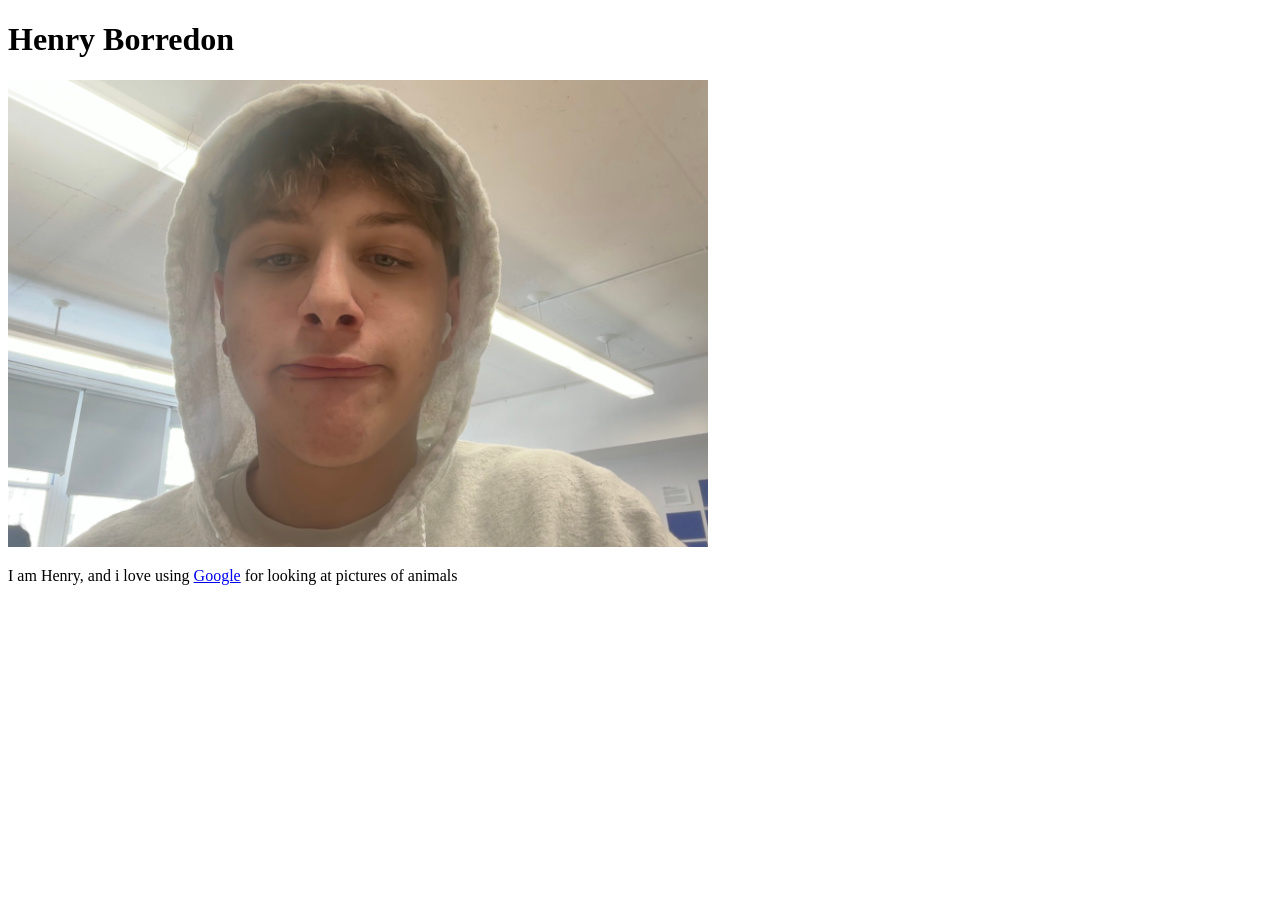
<file: html/index.html>
<!DOCTYPE html>

<html>
    <head>
        <title>My First Website</title>
    </head>
    <body>
        <h1>Henry Borredon</h1>
        <img alt="image" width="700px" src="HBORSHM.jpg">
        <p>I am Henry, and i love using <a href="https://www.google.com">Google</a> for looking at pictures of animals</p>
        <h2>

        </h2>


    </body>
</html>
</file>
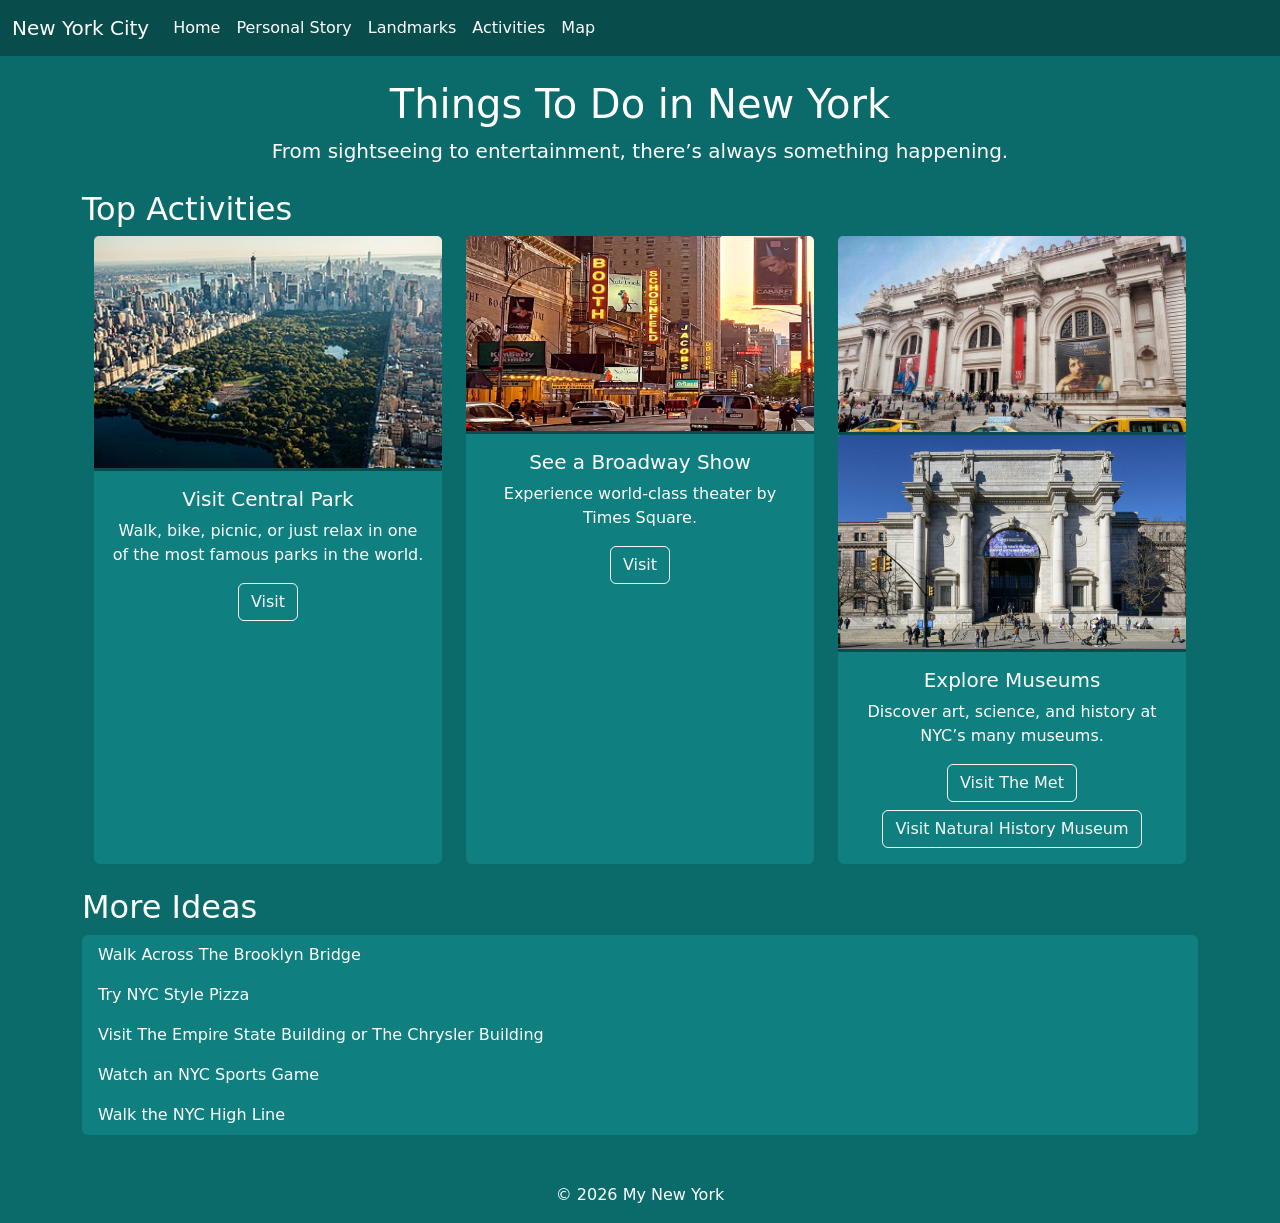
<file: html/activities.html>
<!DOCTYPE html>
<html lang="en">

    <head>
        <title>Activities - My New York</title>
        <meta name="viewport" content="width=device-width, initial-scale=1">

        <link href="https://cdn.jsdelivr.net/npm/bootstrap@5.2/dist/css/bootstrap.min.css" rel="stylesheet">

        <style>
            body {
                background-color: #0b6b6b;
                color: white;
            }

            h1,
            h2,
            h3,
            h4,
            h5,
            h6,
            p {
                color: white;
            }

            .navbar {
                background-color: #084c4c;
            }

            .navbar .navbar-brand,
            .navbar .nav-link {
                color: white !important;
            }

            .card {
                background-color: #0f7f7f;
                border: none;
            }

            .card-text {
                color: white;
            }

            .card-title {
                color: white;
            }

            .card-img-top {
                border-bottom: 3px solid #084c4c;
            }

            .list-group-item {
                background-color: #0f7f7f;
                color: white;
                border: none;
            }

            footer {
                color: white;
            }
        </style>

    </head>

    <body>

        <nav class="navbar navbar-expand-lg">
            <div class="container-fluid">
                <a class="navbar-brand" href="homepage.html">New York City</a>

                <button class="navbar-toggler" type="button" data-bs-toggle="collapse" data-bs-target="#navbarNavAltMarkup">
                    <span class="navbar-toggler-icon"></span>
                </button>

                <div class="collapse navbar-collapse" id="navbarNavAltMarkup">
                    <div class="navbar-nav">
                        <a class="nav-link" href="homepage.html">Home</a>
                        <a class="nav-link" href="menewyork.html">Personal Story</a>
                        <a class="nav-link" href="landmark.html">Landmarks</a>
                        <a class="nav-link active" href="activities.html">Activities</a>
                        <a class="nav-link" href="map.html">Map</a>
                    </div>
                </div>
            </div>
        </nav>

        <div class="container mt-4">

            <header class="text-center mb-4">
                <h1>Things To Do in New York</h1>
                <p class="lead">From sightseeing to entertainment, there’s always something happening.</p>
            </header>

            <section>

                <h2>Top Activities</h2>

                <div class="container text-center">

                    <div class="row g-4">

                        <div class="col-md-4">
                            <div class="card h-100">
                                <img src="park.jpg" class="card-img-top" alt="Central Park">
                                <div class="card-body">
                                    <h5 class="card-title">Visit Central Park</h5>
                                    <p class="card-text">Walk, bike, picnic, or just relax in one of the most famous parks in the world.</p>
                                    <a href="https://www.centralparknyc.org/" class="btn btn-outline-light">Visit</a>
                                </div>
                            </div>
                        </div>

                        <div class="col-md-4">
                            <div class="card h-100">
                                <img src="bway.webp" class="card-img-top" alt="Broadway">
                                <div class="card-body">
                                    <h5 class="card-title">See a Broadway Show</h5>
                                    <p class="card-text">Experience world-class theater by Times Square.</p>
                                    <a href="https://www.broadway.com/" class="btn btn-outline-light">Visit</a>
                                </div>
                            </div>
                        </div>

                        <div class="col-md-4">
                            <div class="card h-100">
                                <img src="met.jpg" class="card-img-top" alt="The Met">
                                <img src="naturalhist.jpg" class="card-img-top" alt="Natural History Museum">
                                <div class="card-body">
                                    <h5 class="card-title">Explore Museums</h5>
                                    <p class="card-text">Discover art, science, and history at NYC’s many museums.</p>
                                    <a href="https://www.metmuseum.org/" class="btn btn-outline-light mb-2">Visit The Met</a>
                                    <br>
                                    <a href="https://www.amnh.org/" class="btn btn-outline-light">Visit Natural History Museum</a>
                                </div>
                            </div>
                        </div>

                    </div>

                </div>

            </section>

            <section class="mt-4">

                <h2>More Ideas</h2>

                <ul class="list-group">
                    <li class="list-group-item">Walk Across The Brooklyn Bridge</li>
                    <li class="list-group-item">Try NYC Style Pizza</li>
                    <li class="list-group-item">Visit The Empire State Building or The Chrysler Building</li>
                    <li class="list-group-item">Watch an NYC Sports Game</li>
                    <li class="list-group-item">Walk the NYC High Line</li>
                </ul>

            </section>

            <footer class="text-center mt-5">
                <p>&copy; 2026 My New York</p>
            </footer>

        </div>

    </body>

</html>
</file>
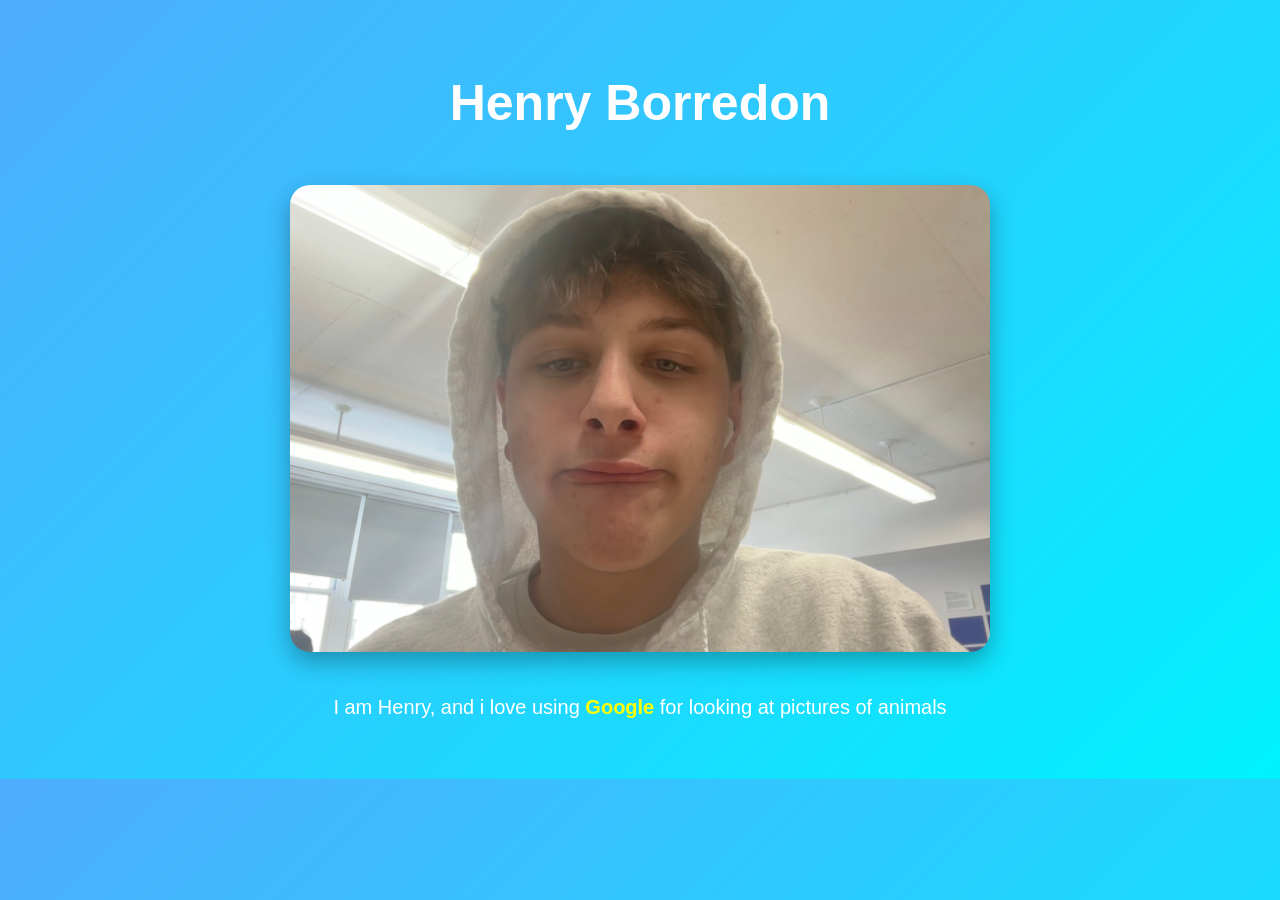
<file: html/css.html>
<!DOCTYPE html>

<html>
    <head>
        <title>My First Website</title>

        <style>
            body {
                font-family: 'Poppins', sans-serif;
                background: linear-gradient(135deg, #4facfe, #00f2fe);
                text-align: center;
                color: white;
                margin: 0;
                padding: 40px;
            }

            h1 {
                font-size: 50px;
                font-weight: 600;
            }

            p {
                font-size: 20px;
            }

            img {
                border-radius: 20px;
                box-shadow: 0px 10px 25px rgba(0,0,0,0.3);
                margin: 20px 0;
            }

            a {
                color: yellow;
                text-decoration: none;
                font-weight: bold;
            }

            a:hover {
                color: orange;
            }
        </style>
    </head>
    <body>
        <h1>Henry Borredon</h1>
        <img alt="image" width="700px" src="HBORSHM.jpg">
        <p>I am Henry, and i love using <a href="https://www.google.com">Google</a> for looking at pictures of animals</p>
        <h2>

        </h2>


    </body>
</html>
</file>
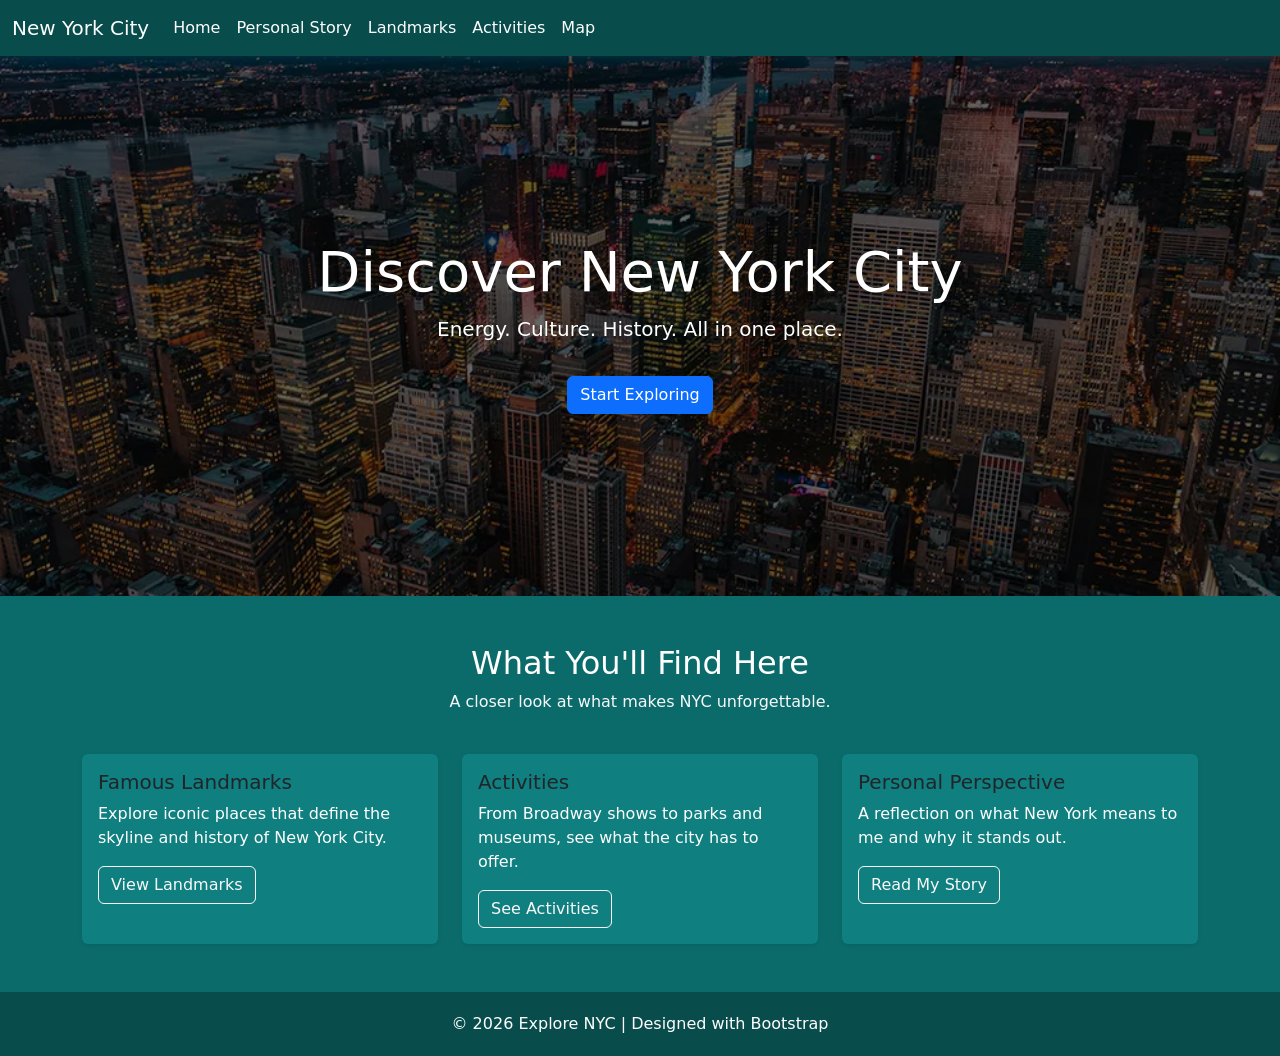
<file: html/homepage.html>
<!DOCTYPE html>
<html lang="en">

    <head>
        <title>Explore NYC</title>
        <meta charset="UTF-8">
        <meta name="viewport" content="width=device-width, initial-scale=1">

        <link href="https://cdn.jsdelivr.net/npm/bootstrap@5.3.2/dist/css/bootstrap.min.css" rel="stylesheet">

        <style>
            body {
                background-color: #0b6b6b;
                color: white;
            }

            h1,
            h2,
            h3,
            h4,
            h5,
            h6,
            p,
            a {
                color: white;
            }

            .navbar {
                background-color: #084c4c;
            }

            .navbar .nav-link,
            .navbar .navbar-brand {
                color: white !important;
            }

            .hero-section {
                background: url('nycskyline.webp') center/cover no-repeat;
                height: 60vh;
                position: relative;
                color: white;
            }

            .hero-overlay {
                background: rgba(0, 0, 0, 0.6);
                height: 100%;
                display: flex;
                align-items: center;
                justify-content: center;
                flex-direction: column;
            }

            .card {
                background-color: #0f7f7f;
                border: none;
            }

            .card-text {
                color: white;
            }

            footer {
                background-color: #084c4c;
                color: white;
                padding: 20px 0;
            }
        </style>
    </head>

    <body>

        <nav class="navbar navbar-expand-lg">
            <div class="container-fluid">
                <a class="navbar-brand" href="homepage.html">New York City</a>
                <button class="navbar-toggler" type="button" data-bs-toggle="collapse" data-bs-target="#navbarNavAltMarkup">
                    <span class="navbar-toggler-icon"></span>
                </button>
                <div class="collapse navbar-collapse" id="navbarNavAltMarkup">
                    <div class="navbar-nav">
                        <a class="nav-link active" href="homepage.html">Home</a>
                        <a class="nav-link" href="menewyork.html">Personal Story</a>
                        <a class="nav-link" href="landmark.html">Landmarks</a>
                        <a class="nav-link" href="activities.html">Activities</a>
                        <a class="nav-link" href="map.html">Map</a>
                    </div>
                </div>
            </div>
        </nav>

        <section class="hero-section">
            <div class="hero-overlay text-center">
                <h1 class="display-4">Discover New York City</h1>
                <p class="lead">Energy. Culture. History. All in one place.</p>
                <a href="landmark.html" class="btn btn-primary mt-3">Start Exploring</a>
            </div>
        </section>

        <div class="container my-5">
            <div class="row text-center mb-4">
                <h2>What You'll Find Here</h2>
                <p class="text-light">A closer look at what makes NYC unforgettable.</p>
            </div>

            <div class="row g-4">

                <div class="col-md-4">
                    <div class="card h-100 shadow-sm">
                        <div class="card-body">
                            <h5 class="card-title">Famous Landmarks</h5>
                            <p class="card-text">
                                Explore iconic places that define the skyline and history of New York City.
                            </p>
                            <a href="landmark.html" class="btn btn-outline-light">View Landmarks</a>
                        </div>
                    </div>
                </div>

                <div class="col-md-4">
                    <div class="card h-100 shadow-sm">
                        <div class="card-body">
                            <h5 class="card-title">Activities</h5>
                            <p class="card-text">
                                From Broadway shows to parks and museums, see what the city has to offer.
                            </p>
                            <a href="activities.html" class="btn btn-outline-light">See Activities</a>
                        </div>
                    </div>
                </div>

                <div class="col-md-4">
                    <div class="card h-100 shadow-sm">
                        <div class="card-body">
                            <h5 class="card-title">Personal Perspective</h5>
                            <p class="card-text">
                                A reflection on what New York means to me and why it stands out.
                            </p>
                            <a href="menewyork.html" class="btn btn-outline-light">Read My Story</a>
                        </div>
                    </div>
                </div>

            </div>
        </div>

        <footer class="text-center">
            <p class="mb-0">© 2026 Explore NYC | Designed with Bootstrap</p>
        </footer>

    </body>

</html>
</file>
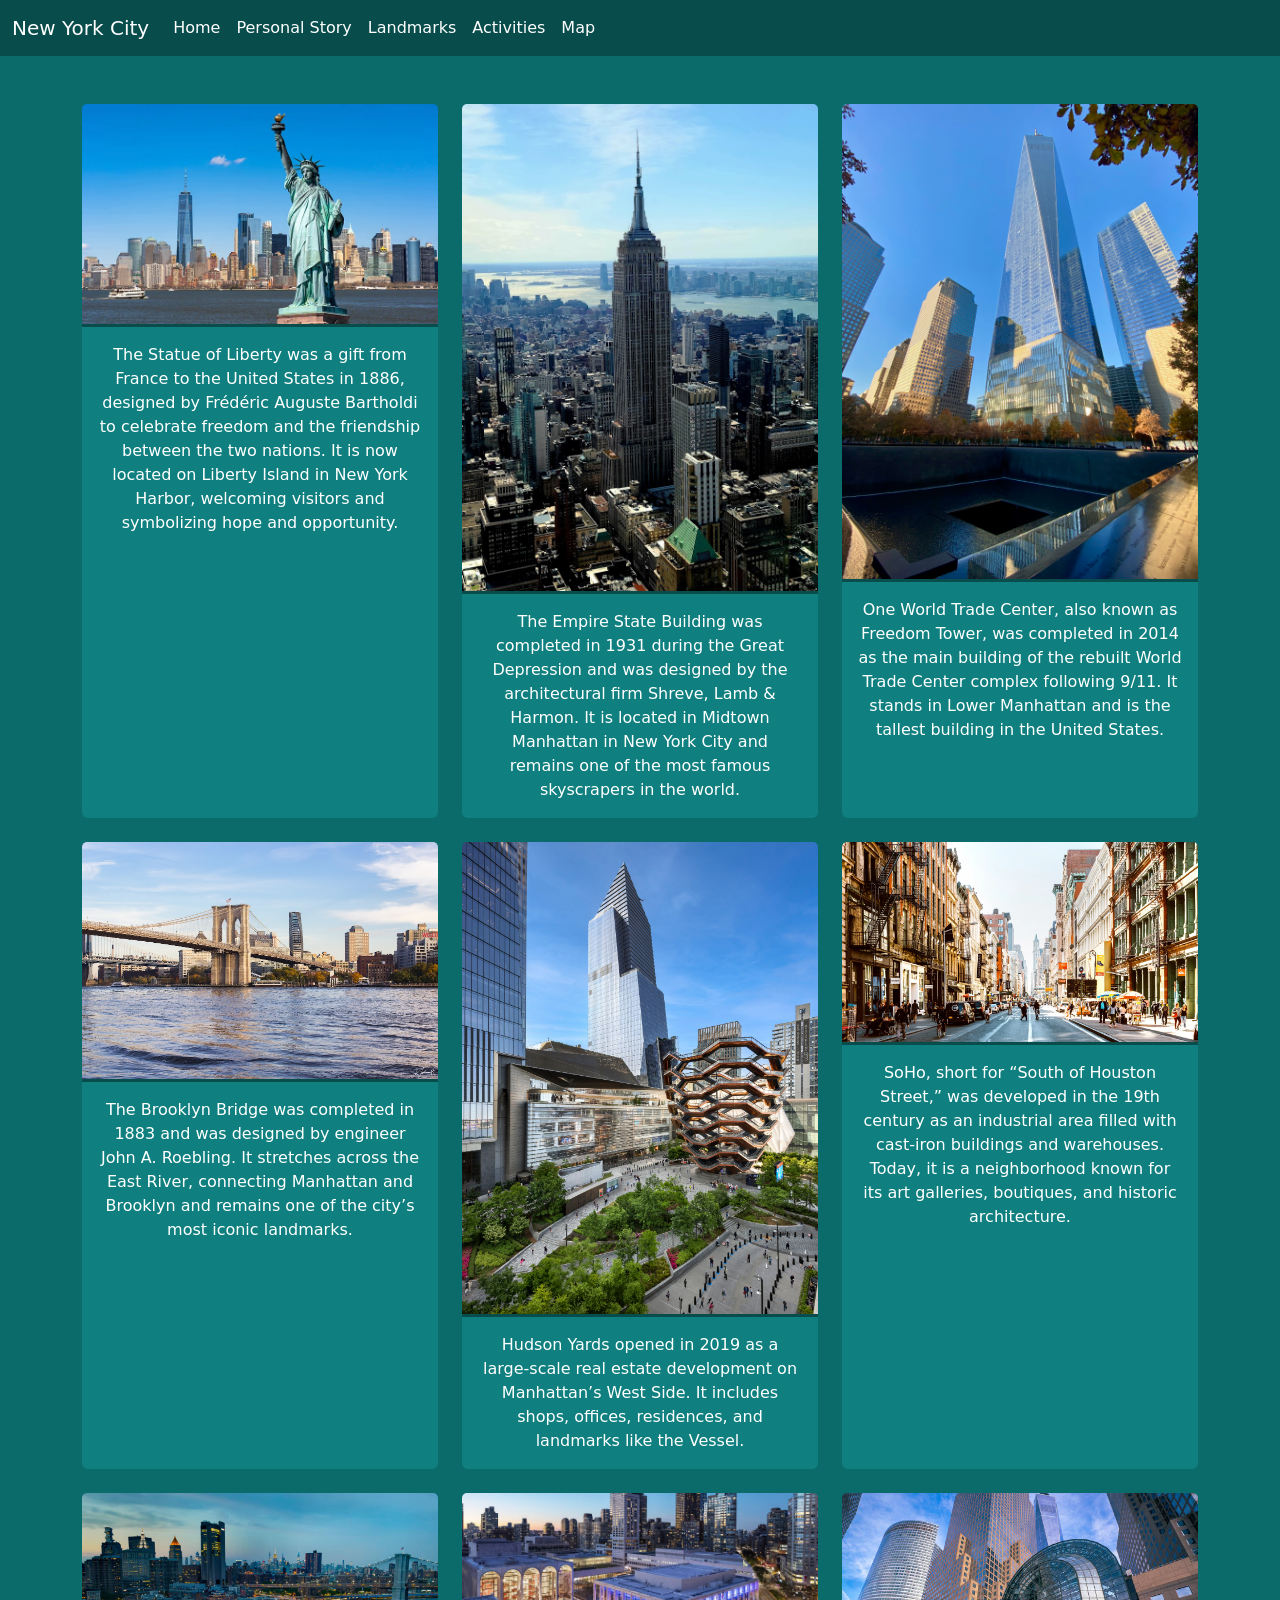
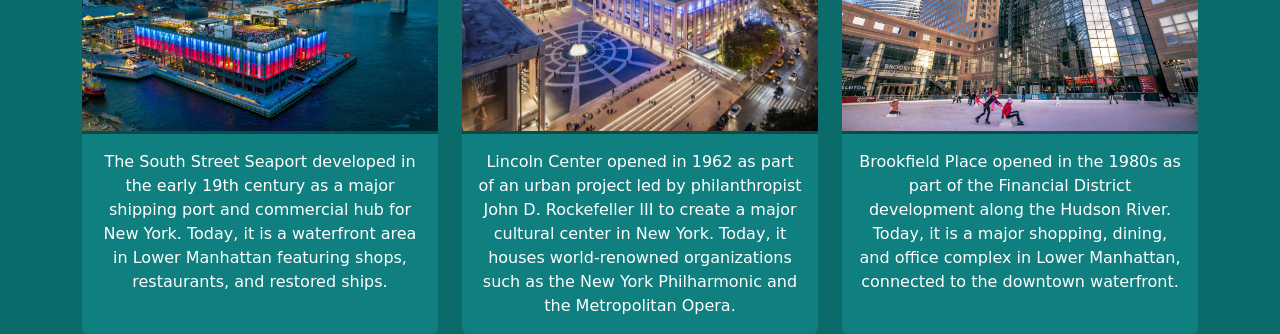
<file: html/landmark.html>
<!DOCTYPE html>
<html lang="en">

    <head>
        <title>Landmark - My New York</title>
        <meta name="viewport" content="width=device-width, initial-scale=1">

        <link href="https://cdn.jsdelivr.net/npm/bootstrap@5.2/dist/css/bootstrap.min.css" rel="stylesheet">

        <style>
            body {
                background-color: #0b6b6b;
                color: white;
            }

            h1,
            h2,
            h3,
            h4,
            h5,
            h6,
            p {
                color: white;
            }

            .navbar {
                background-color: #084c4c;
            }

            .navbar .navbar-brand,
            .navbar .nav-link {
                color: white !important;
            }

            .card {
                background-color: #0f7f7f;
                border: none;
            }

            .card-text {
                color: white;
            }

            .card-img-top {
                border-bottom: 3px solid #084c4c;
            }
        </style>

    </head>

    <body>

        <nav class="navbar navbar-expand-lg">
            <div class="container-fluid">
                <a class="navbar-brand" href="homepage.html">New York City</a>
                <button class="navbar-toggler" type="button" data-bs-toggle="collapse" data-bs-target="#navbarNavAltMarkup">
                    <span class="navbar-toggler-icon"></span>
                </button>

                <div class="collapse navbar-collapse" id="navbarNavAltMarkup">
                    <div class="navbar-nav">
                        <a class="nav-link" href="homepage.html">Home</a>
                        <a class="nav-link" href="menewyork.html">Personal Story</a>
                        <a class="nav-link active" href="landmark.html">Landmarks</a>
                        <a class="nav-link" href="activities.html">Activities</a>
                        <a class="nav-link" href="map.html">Map</a>
                    </div>
                </div>
            </div>
        </nav>

        <section class="mt-5">

            <div class="container text-center">

                <div class="row g-4">

                    <div class="col-md-4">
                        <div class="card h-100">
                            <img src="statue.webp" class="card-img-top" alt="The Statue Of Liberty">
                            <div class="card-body">
                                <p class="card-text">The Statue of Liberty was a gift from France to the United States in 1886, designed by Frédéric Auguste Bartholdi to celebrate freedom and the friendship between the two nations. It is now located on Liberty Island in New York Harbor, welcoming visitors and symbolizing hope and opportunity.</p>
                            </div>
                        </div>
                    </div>

                    <div class="col-md-4">
                        <div class="card h-100">
                            <img src="empire.jpg" class="card-img-top" alt="The Empire State Building">
                            <div class="card-body">
                                <p class="card-text">The Empire State Building was completed in 1931 during the Great Depression and was designed by the architectural firm Shreve, Lamb & Harmon. It is located in Midtown Manhattan in New York City and remains one of the most famous skyscrapers in the world.</p>
                            </div>
                        </div>
                    </div>

                    <div class="col-md-4">
                        <div class="card h-100">
                            <img src="worldtrade.jpg" class="card-img-top" alt="World Trade Center">
                            <div class="card-body">
                                <p class="card-text">One World Trade Center, also known as Freedom Tower, was completed in 2014 as the main building of the rebuilt World Trade Center complex following 9/11. It stands in Lower Manhattan and is the tallest building in the United States.</p>
                            </div>
                        </div>
                    </div>

                    <div class="col-md-4">
                        <div class="card h-100">
                            <img src="brookbridge.jpg" class="card-img-top" alt="Brooklyn Bridge">
                            <div class="card-body">
                                <p class="card-text">The Brooklyn Bridge was completed in 1883 and was designed by engineer John A. Roebling. It stretches across the East River, connecting Manhattan and Brooklyn and remains one of the city’s most iconic landmarks.</p>
                            </div>
                        </div>
                    </div>

                    <div class="col-md-4">
                        <div class="card h-100">
                            <img src="hudyards.avif" class="card-img-top" alt="Hudson Yards">
                            <div class="card-body">
                                <p class="card-text">Hudson Yards opened in 2019 as a large-scale real estate development on Manhattan’s West Side. It includes shops, offices, residences, and landmarks like the Vessel.</p>
                            </div>
                        </div>
                    </div>

                    <div class="col-md-4">
                        <div class="card h-100">
                            <img src="soho.webp" class="card-img-top" alt="SoHo">
                            <div class="card-body">
                                <p class="card-text">SoHo, short for “South of Houston Street,” was developed in the 19th century as an industrial area filled with cast-iron buildings and warehouses. Today, it is a neighborhood known for its art galleries, boutiques, and historic architecture.</p>
                            </div>
                        </div>
                    </div>

                    <div class="col-md-4">
                        <div class="card h-100">
                            <img src="seaport.jpg" class="card-img-top" alt="South Street Seaport">
                            <div class="card-body">
                                <p class="card-text">The South Street Seaport developed in the early 19th century as a major shipping port and commercial hub for New York. Today, it is a waterfront area in Lower Manhattan featuring shops, restaurants, and restored ships.</p>
                            </div>
                        </div>
                    </div>

                    <div class="col-md-4">
                        <div class="card h-100">
                            <img src="linccent.jpg" class="card-img-top" alt="Lincoln Center">
                            <div class="card-body">
                                <p class="card-text">Lincoln Center opened in 1962 as part of an urban project led by philanthropist John D. Rockefeller III to create a major cultural center in New York. Today, it houses world-renowned organizations such as the New York Philharmonic and the Metropolitan Opera.</p>
                            </div>
                        </div>
                    </div>

                    <div class="col-md-4">
                        <div class="card h-100">
                            <img src="brookfield.jpg" class="card-img-top" alt="Brookfield Place">
                            <div class="card-body">
                                <p class="card-text">Brookfield Place opened in the 1980s as part of the Financial District development along the Hudson River. Today, it is a major shopping, dining, and office complex in Lower Manhattan, connected to the downtown waterfront.</p>
                            </div>
                        </div>
                    </div>

                </div>

            </div>

        </section>

    </body>

</html>
</file>
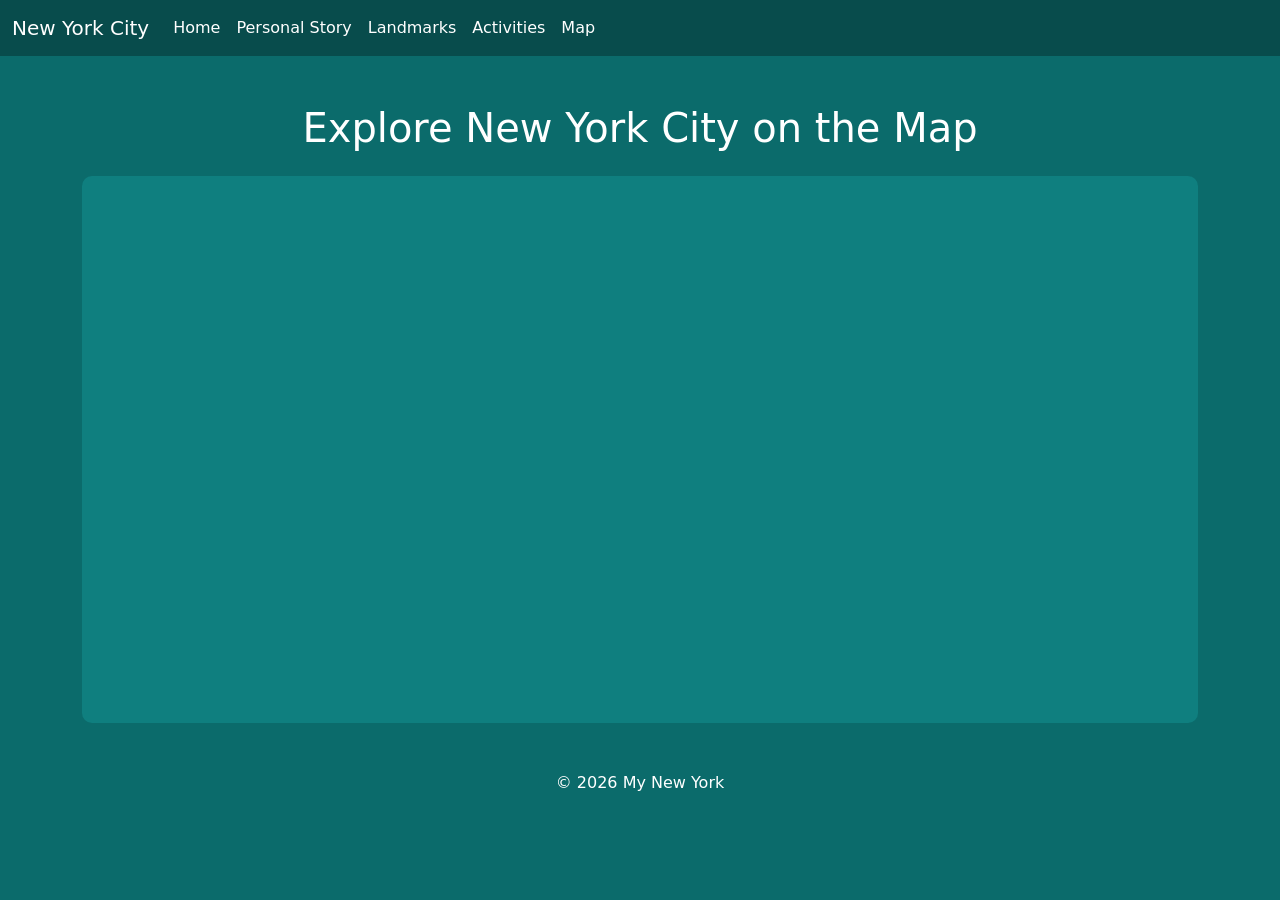
<file: html/map.html>
<!DOCTYPE html>
<html lang="en">

<head>
    <title>Map - My New York</title>
    <meta name="viewport" content="width=device-width, initial-scale=1">

    <link href="https://cdn.jsdelivr.net/npm/bootstrap@5.2/dist/css/bootstrap.min.css" rel="stylesheet">

    <style>

        body {
            background-color: #0b6b6b;
            color: white;
        }

        h1, h2, h3, h4, h5, h6, p {
            color: white;
        }

        .navbar {
            background-color: #084c4c;
        }

        .navbar .navbar-brand,
        .navbar .nav-link {
            color: white !important;
        }

        .map-container {
            background-color: #0f7f7f;
            padding: 20px;
            border-radius: 10px;
        }

        iframe {
            width: 100%;
            height: 500px;
            border: none;
            border-radius: 8px;
        }

        footer {
            color: white;
        }

    </style>

</head>

<body>

<nav class="navbar navbar-expand-lg">
<div class="container-fluid">

<a class="navbar-brand" href="homepage.html">New York City</a>

<button class="navbar-toggler" type="button" data-bs-toggle="collapse" data-bs-target="#navbarNavAltMarkup">
<span class="navbar-toggler-icon"></span>
</button>

<div class="collapse navbar-collapse" id="navbarNavAltMarkup">
<div class="navbar-nav">
<a class="nav-link" href="homepage.html">Home</a>
<a class="nav-link" href="menewyork.html">Personal Story</a>
<a class="nav-link" href="landmark.html">Landmarks</a>
<a class="nav-link" href="activities.html">Activities</a>
<a class="nav-link active" href="map.html">Map</a>
</div>
</div>

</div>
</nav>

<div class="container mt-5">

<h1 class="text-center mb-4">Explore New York City on the Map</h1>

<div class="map-container">

<iframe
src="https://www.google.com/maps?q=New+York+City&output=embed">
</iframe>

</div>

</div>

<footer class="text-center mt-5">
<p>© 2026 My New York</p>
</footer>

</body>

</html>
</file>
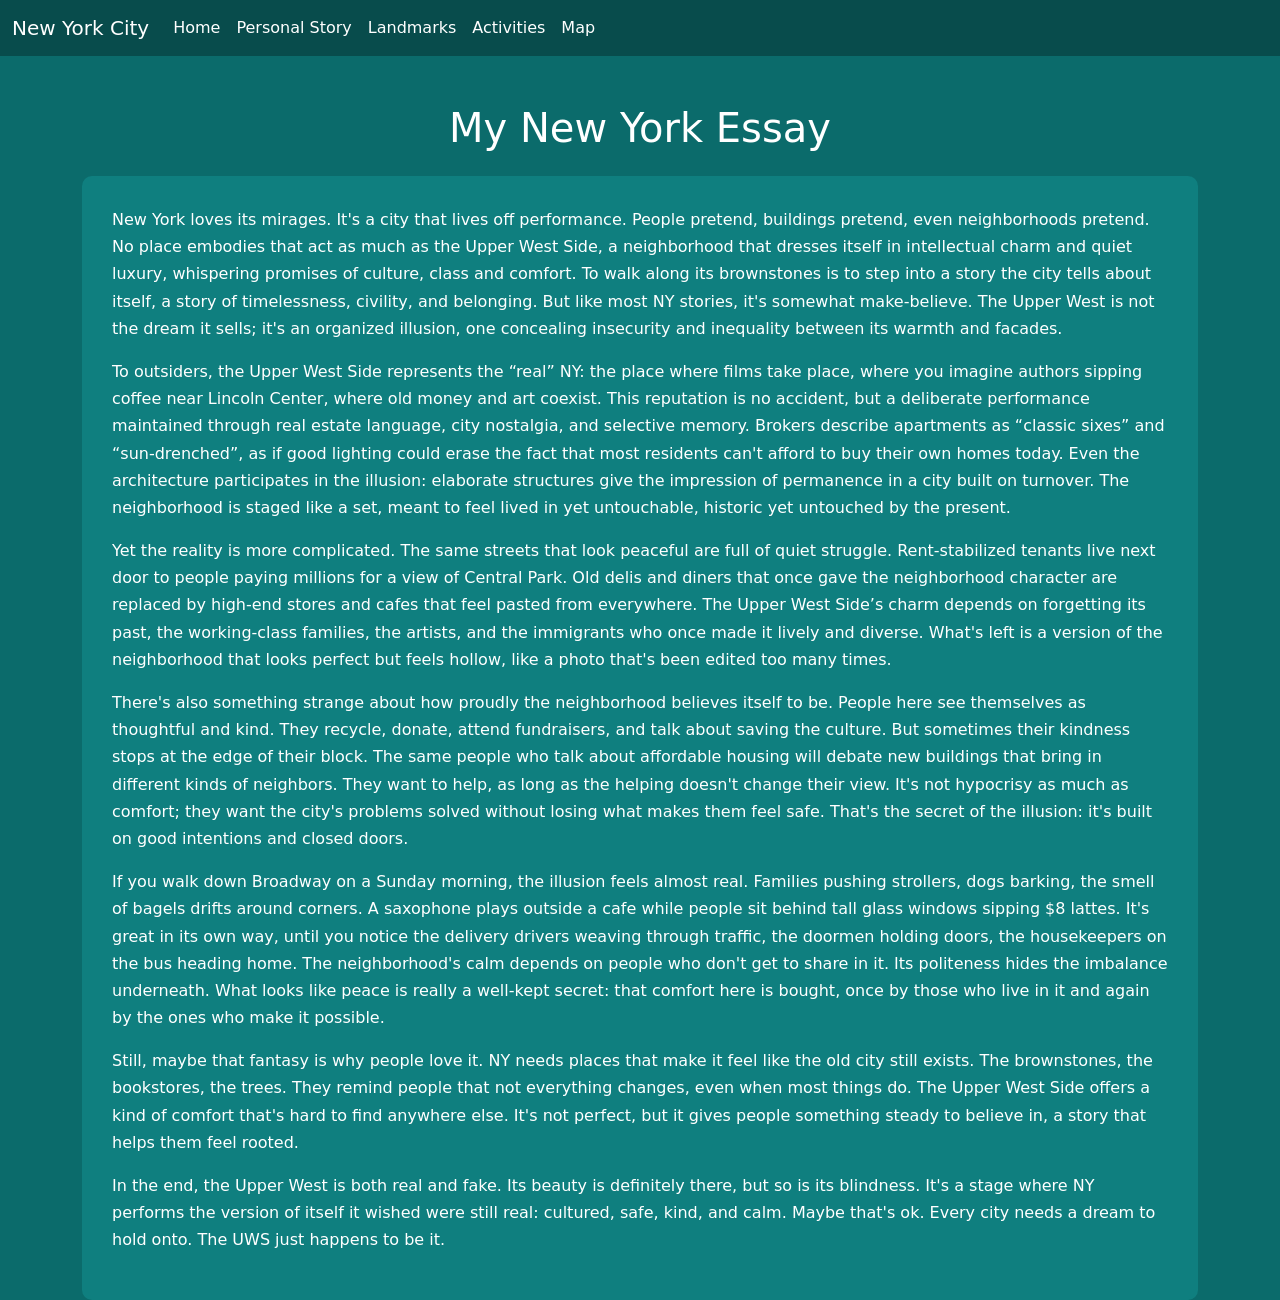
<file: html/menewyork.html>
<!DOCTYPE html>
<html lang="en">

<head>
    <title>Personal - My New York</title>
    <meta name="viewport" content="width=device-width, initial-scale=1">

    <link href="https://cdn.jsdelivr.net/npm/bootstrap@5.2/dist/css/bootstrap.min.css" rel="stylesheet">

    <style>

        body {
            background-color: #0b6b6b;
            color: white;
        }

        h1, h2, h3, h4, h5, h6, p {
            color: white;
        }

        .navbar {
            background-color: #084c4c;
        }

        .navbar .navbar-brand,
        .navbar .nav-link {
            color: white !important;
        }

        .essay-box {
            background-color: #0f7f7f;
            padding: 30px;
            border-radius: 10px;
            line-height: 1.7;
        }

        footer {
            color: white;
        }

    </style>

</head>

<body>

<nav class="navbar navbar-expand-lg">
<div class="container-fluid">

<a class="navbar-brand" href="homepage.html">New York City</a>

<button class="navbar-toggler" type="button" data-bs-toggle="collapse" data-bs-target="#navbarNavAltMarkup">
<span class="navbar-toggler-icon"></span>
</button>

<div class="collapse navbar-collapse" id="navbarNavAltMarkup">
<div class="navbar-nav">
<a class="nav-link" href="homepage.html">Home</a>
<a class="nav-link active" href="menewyork.html">Personal Story</a>
<a class="nav-link" href="landmark.html">Landmarks</a>
<a class="nav-link" href="activities.html">Activities</a>
<a class="nav-link" href="map.html">Map</a>
</div>
</div>

</div>
</nav>

<section>

<div class="container mt-5">

<h1 class="text-center mb-4">My New York Essay</h1>

<div class="essay-box">

<p>New York loves its mirages. It's a city that lives off performance. People pretend, buildings pretend, even neighborhoods pretend. No place embodies that act as much as the Upper West Side, a neighborhood that dresses itself in intellectual charm and quiet luxury, whispering promises of culture, class and comfort. To walk along its brownstones is to step into a story the city tells about itself, a story of timelessness, civility, and belonging. But like most NY stories, it's somewhat make-believe. The Upper West is not the dream it sells; it's an organized illusion, one concealing insecurity and inequality between its warmth and facades.</p>

<p>To outsiders, the Upper West Side represents the “real” NY: the place where films take place, where you imagine authors sipping coffee near Lincoln Center, where old money and art coexist. This reputation is no accident, but a deliberate performance maintained through real estate language, city nostalgia, and selective memory. Brokers describe apartments as “classic sixes” and “sun-drenched”, as if good lighting could erase the fact that most residents can't afford to buy their own homes today. Even the architecture participates in the illusion: elaborate structures give the impression of permanence in a city built on turnover. The neighborhood is staged like a set, meant to feel lived in yet untouchable, historic yet untouched by the present.</p>

<p>Yet the reality is more complicated. The same streets that look peaceful are full of quiet struggle. Rent-stabilized tenants live next door to people paying millions for a view of Central Park. Old delis and diners that once gave the neighborhood character are replaced by high-end stores and cafes that feel pasted from everywhere. The Upper West Side’s charm depends on forgetting its past, the working-class families, the artists, and the immigrants who once made it lively and diverse. What's left is a version of the neighborhood that looks perfect but feels hollow, like a photo that's been edited too many times.</p>

<p>There's also something strange about how proudly the neighborhood believes itself to be. People here see themselves as thoughtful and kind. They recycle, donate, attend fundraisers, and talk about saving the culture. But sometimes their kindness stops at the edge of their block. The same people who talk about affordable housing will debate new buildings that bring in different kinds of neighbors. They want to help, as long as the helping doesn't change their view. It's not hypocrisy as much as comfort; they want the city's problems solved without losing what makes them feel safe. That's the secret of the illusion: it's built on good intentions and closed doors.</p>

<p>If you walk down Broadway on a Sunday morning, the illusion feels almost real. Families pushing strollers, dogs barking, the smell of bagels drifts around corners. A saxophone plays outside a cafe while people sit behind tall glass windows sipping $8 lattes. It's great in its own way, until you notice the delivery drivers weaving through traffic, the doormen holding doors, the housekeepers on the bus heading home. The neighborhood's calm depends on people who don't get to share in it. Its politeness hides the imbalance underneath. What looks like peace is really a well-kept secret: that comfort here is bought, once by those who live in it and again by the ones who make it possible.</p>

<p>Still, maybe that fantasy is why people love it. NY needs places that make it feel like the old city still exists. The brownstones, the bookstores, the trees. They remind people that not everything changes, even when most things do. The Upper West Side offers a kind of comfort that's hard to find anywhere else. It's not perfect, but it gives people something steady to believe in, a story that helps them feel rooted.</p>

<p>In the end, the Upper West is both real and fake. Its beauty is definitely there, but so is its blindness. It's a stage where NY performs the version of itself it wished were still real: cultured, safe, kind, and calm. Maybe that's ok. Every city needs a dream to hold onto. The UWS just happens to be it.</p>

</div>

</div>

</section>

</body>

</html>
</file>
